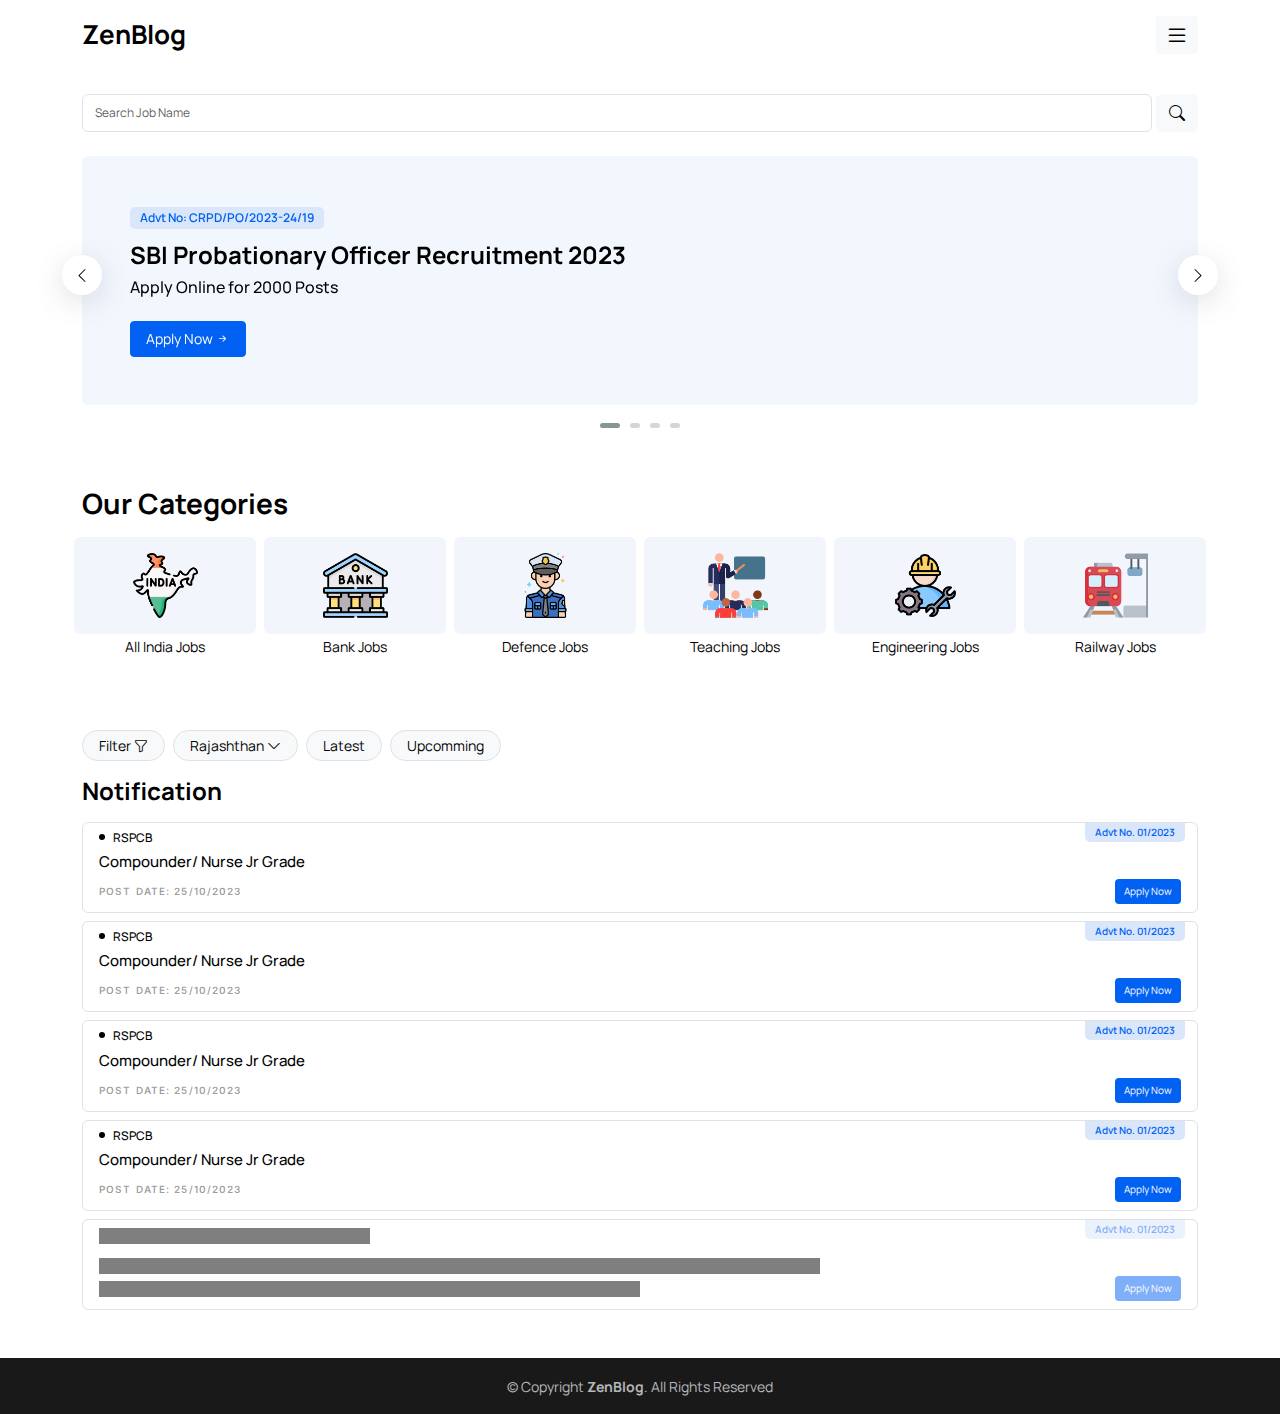
<file: index.html>
<!DOCTYPE html>
<html lang="en">

<head>
  <meta charset="utf-8">
  <meta content="width=device-width, initial-scale=1.0" name="viewport">

  <title>ZenBlog - Home</title>
  <meta content="" name="description">
  <meta content="" name="keywords">

  <!-- Favicons -->
  <!-- <link href="assets/img/favicon.png" rel="icon">
  <link href="assets/img/apple-touch-icon.png" rel="apple-touch-icon"> -->

  <!-- Vendor CSS Files -->
  <link href="https://cdn.jsdelivr.net/npm/bootstrap@5.3.2/dist/css/bootstrap.min.css" rel="stylesheet">
  <link rel="stylesheet" href="https://cdn.jsdelivr.net/npm/bootstrap-icons@1.11.1/font/bootstrap-icons.css">

  <link rel="stylesheet" href="https://cdnjs.cloudflare.com/ajax/libs/OwlCarousel2/2.3.4/assets/owl.theme.default.css">
  <link rel="stylesheet" href="https://cdnjs.cloudflare.com/ajax/libs/OwlCarousel2/2.3.4/assets/owl.carousel.min.css">

  <!-- Template Main CSS Files -->
  <link href="assets/css/variables.css" rel="stylesheet">
  <link href="assets/css/main.css" rel="stylesheet">
  <link href="assets/css/responsive.css" rel="stylesheet">
  
</head>

<body>

  <!-- ======= Header ======= -->
  <header id="header" class="header">
    <div class="container-fluid container-xl d-flex align-items-center justify-content-between py-3">

      <a href="index.html" class="logo d-flex align-items-center">
        <h1 class="m-0">ZenBlog</h1>
      </a>

      <div class="position-relative">
        <button class="btn btn-sm btn-light py-0" type="button" data-bs-toggle="offcanvas" data-bs-target="#offcanvasExample" aria-controls="offcanvasExample">
          <i class="bi bi-list fs-4"></i>
        </button>
      </div>
    </div>
  </header><!-- End Header -->

  <!-- ======= Header menu ======= -->

  <div class="offcanvas offcanvas-start" tabindex="-1" id="offcanvasExample" aria-labelledby="offcanvasExampleLabel">
    <div class="offcanvas-header">
      <h5 class="offcanvas-title" id="offcanvasExampleLabel">ZenBlog</h5>
      <button type="button" class="btn-close" data-bs-dismiss="offcanvas" aria-label="Close"></button>
    </div>
    <div class="offcanvas-body">
      <ul class="navbar-nav header-navbar">
        <li><a class="nav-link px-3 py-2 rounded border" href="#">Latest Notifications <i class="bi bi-arrow-right-short"></i></a></li>
        <li><a class="dropdown-item px-3 py-2 rounded border" href="#">Upcomming Notifications <i class="bi bi-arrow-right-short"></i></a></li>
        <li><a class="dropdown-item px-3 py-2 rounded border" href="#">Admit Card <i class="bi bi-arrow-right-short"></i></a></li>
      </ul>
    </div>
  </div>
  <!-- End Header menu -->

  <main id="main">

    <!-- =============== @end Featured posts =================  -->
    <section class="py-4">
      <div class="container">
        <form class="mb-4" action="">
          <div class="search-box d-flex align-items-center gap-1">
            <input class="form-control" name="search" type="text" placeholder="Search Job Name" aria-label="Search Job Name">
            <button class="btn btn-light" type="submit"><i class="bi bi-search"></i></button>
          </div>
        </form>
        <div class="featured-posts-slider owl-carousel owl-theme">
          <div class="item bg-secondary px-md-5 py-md-5 px-3 py-4 rounded position-relative">
            <span class="adv-no">
              Advt No: CRPD/PO/2023-24/19
            </span>
            <h4 class="fw-bold">SBI Probationary Officer Recruitment 2023</h4>
            <h6 class="mb-4">Apply Online for 2000 Posts</h6>
            <a href="#" class="btn btn-sm theme-btn">Apply Now <i class="bi bi-arrow-right-short"></i></a>
          </div>
          <div class="item bg-secondary px-md-5 py-md-5 px-3 py-4 rounded position-relative">
            <span class="adv-no">
              Advt No: CRPD/PO/2023-24/19
            </span>
            <h4 class="fw-bold">SBI Probationary Officer Recruitment 2023</h4>
            <h6 class="mb-4">Apply Online for 2000 Posts</h6>
            <a href="#" class="btn btn-sm theme-btn">Apply Now <i class="bi bi-arrow-right-short"></i></a>
          </div>
          <div class="item bg-secondary px-md-5 py-md-5 px-3 py-4 rounded position-relative">
            <span class="adv-no">
              Advt No: CRPD/PO/2023-24/19
            </span>
            <h4 class="fw-bold">SBI Probationary Officer Recruitment 2023</h4>
            <h6 class="mb-4">Apply Online for 2000 Posts</h6>
            <a href="#" class="btn btn-sm theme-btn">Apply Now <i class="bi bi-arrow-right-short"></i></a>
          </div>
          <div class="item bg-secondary px-md-5 py-md-5 px-3 py-4 rounded position-relative">
            <span class="adv-no">
              Advt No: CRPD/PO/2023-24/19
            </span>
            <h4 class="fw-bold">SBI Probationary Officer Recruitment 2023</h4>
            <h6 class="mb-4">Apply Online for 2000 Posts</h6>
            <a href="#" class="btn btn-sm theme-btn">Apply Now <i class="bi bi-arrow-right-short"></i></a>
          </div>
        </div>
      </div>
    </section> 
    <!-- =============== @end Featured posts =================  -->
    <section class="category-sec py-4 px-2">
      <div class="container">
        <h2 class="mb-3">Our Categories</h2>
        <div class="row">
          <div class="col px-1 text-center mb-md-0 mb-3">
            <a href="#" class="d-block cat-icon p-3 rounded">
              <img src="assets/icons/india.png" alt="All India Jobs" class="img-fluid">
            </a>
            <small>All India Jobs</small>
          </div>
          <div class="col px-1 text-center mb-md-0 mb-3">
            <a href="#" class="d-block cat-icon p-3 rounded">
              <img src="assets/icons/bank.png" alt="bank" class="img-fluid">
            </a>
            <small>Bank Jobs</small>
          </div>
          <div class="col px-1 text-center mb-md-0 mb-3">
            <a href="#" class="d-block cat-icon p-3 rounded">
              <img src="assets/icons/policeman.png" alt="bank" class="img-fluid">
            </a>
            <small>Defence Jobs</small>
          </div>
          <div class="col px-1 text-center mb-md-0 mb-3">
            <a href="#" class="d-block cat-icon p-3 rounded">
              <img src="assets/icons/classroom.png" alt="bank" class="img-fluid">
            </a>
            <small>Teaching Jobs</small>
          </div>
          <div class="col px-1 text-center mb-md-0 mb-3">
            <a href="#" class="d-block cat-icon p-3 rounded">
              <img src="assets/icons/engineer.png" alt="bank" class="img-fluid">
            </a>
            <small>Engineering Jobs</small>
          </div>
          <div class="col px-1 text-center">
            <a href="#" class="d-block cat-icon p-3 rounded">
              <img src="assets/icons/train-station.png" alt="Railway" class="img-fluid">
            </a>
            <small>Railway Jobs</small>
          </div>
        </div>
      </div>
    </section>

    <!-- ======= Notification Section ======= -->
    <section class="category-section">
      <div class="container">

        <nav class="notification-filter d-flex align-items-center py-2 mb-2 gap-2 overflow-x-scroll text-nowrap">
          <button class="btn btn-sm btn-light rounded-pill border px-3">Filter <i class="bi bi-funnel"></i></button>
          <button type="button" class="btn btn-sm btn-light rounded-pill border px-3" data-bs-toggle="modal" id="filter_state" data-bs-target="#stateModal">Rajashthan <i class="bi bi-chevron-down"></i></button>
          <button class="btn btn-sm btn-light rounded-pill border px-3">Latest</button>
          <button class="btn btn-sm btn-light rounded-pill border px-3">Upcomming</button>
        </nav>

        <div class="modal fade" id="stateModal" tabindex="-1" aria-labelledby="stateModalLabel" aria-hidden="true">
          <div class="modal-dialog">
            <div class="modal-content overflow-y-scroll" style="height: 400px;">
              <div class="modal-header border-0 pb-0">
                  <button type="button" class="btn-close fs-12" data-bs-dismiss="modal" aria-label="Close"></button>
              </div>
              <div class="modal-body pt-0">
                  <h6 class="modal-title mb-2" id="stateModalLabel">Select State</h6>
                  <ul class="list-unstyled state-list mt-2" id="state-list">
                      
                  </ul>
              </div>
            </div>
          </div>
        </div>

        <div class="notification-box">
          <h3 class="mb-3">Notification</h3>

          <article class="notification px-3 py-2 border rounded mb-2 position-relative">
            <div class="d-flex align-items-center justify-content-between mb-2">
              <h6 class="mb-0 department fs-12"><span class="dot"></span> RSPCB</h6>
                <small class="advt-no">Advt No. 01/2023</small>
            </div>
            <h5 class="fs-15 mb-2">Compounder/ Nurse Jr Grade</h5>
            <div class="d-flex align-items-center justify-content-between">
              <small class="meta-date">Post Date: 25/10/2023</small>
              <a href="#" class="btn btn-sm apply-now">Apply Now</a>
            </div>
          </article>
          <article class="notification px-3 py-2 border rounded mb-2 position-relative">
            <div class="d-flex align-items-center justify-content-between mb-2">
              <h6 class="mb-0 department fs-12"><span class="dot"></span> RSPCB</h6>
                <small class="advt-no">Advt No. 01/2023</small>
            </div>
            <h5 class="fs-15 mb-2">Compounder/ Nurse Jr Grade</h5>
            <div class="d-flex align-items-center justify-content-between">
              <small class="meta-date">Post Date: 25/10/2023</small>
              <a href="#" class="btn btn-sm apply-now">Apply Now</a>
            </div>
          </article>
          <article class="notification px-3 py-2 border rounded mb-2 position-relative">
            <div class="d-flex align-items-center justify-content-between mb-2">
              <h6 class="mb-0 department fs-12"><span class="dot"></span> RSPCB</h6>
                <small class="advt-no">Advt No. 01/2023</small>
            </div>
            <h5 class="fs-15 mb-2">Compounder/ Nurse Jr Grade</h5>
            <div class="d-flex align-items-center justify-content-between">
              <small class="meta-date">Post Date: 25/10/2023</small>
              <a href="#" class="btn btn-sm apply-now">Apply Now</a>
            </div>
          </article>
          <article class="notification px-3 py-2 border rounded mb-2 position-relative">
            <div class="d-flex align-items-center justify-content-between mb-2">
              <h6 class="mb-0 department fs-12"><span class="dot"></span> RSPCB</h6>
                <small class="advt-no">Advt No. 01/2023</small>
            </div>
            <h5 class="fs-15 mb-2">Compounder/ Nurse Jr Grade</h5>
            <div class="d-flex align-items-center justify-content-between">
              <small class="meta-date">Post Date: 25/10/2023</small>
              <a href="#" class="btn btn-sm apply-now">Apply Now</a>
            </div>
          </article>

          <article class="notification px-3 py-2 border rounded mb-2 position-relative">
            <div class="d-flex align-items-center justify-content-between mb-2 placeholder-glow">
                <span class="placeholder col-3"></span>
                <small class="advt-no placeholder">Advt No. 01/2023</small>
            </div>
            <span class="placeholder col-8"></span>
            <div class="d-flex align-items-center justify-content-between placeholder-glow">
              <span class="placeholder col-6"></span>
              <a href="#" class="btn btn-sm apply-now placeholder">Apply Now</a>
            </div>
          </article>

        </div>

      </div>
    </section><!-- End Culture Category Section -->

  </main><!-- End #main -->

  <!-- ======= Footer ======= -->
  <footer id="footer" class="footer text-center py-3">
    <div class="container">
      <small>© Copyright <strong><span>ZenBlog</span></strong>. All Rights Reserved</small>
    </div>
  </footer>

  <!-- <div class="progress-wrap">
		<svg class="progress-circle svg-content" width="100%" height="100%" viewBox="-1 -1 102 102">
			<path d="M50,1 a49,49 0 0,1 0,98 a49,49 0 0,1 0,-98"/>
		</svg>
    <i class="bi bi-chevron-up"></i>
	</div> -->

  <script src="https://cdn.jsdelivr.net/npm/bootstrap@5.3.2/dist/js/bootstrap.bundle.min.js"></script>
  
  <script src="https://code.jquery.com/jquery-3.7.1.min.js"></script>
  <!-- Vendor JS Files -->
  
  <!-- Template Main JS File -->
  <script src="assets/js/main.js"></script>
  <script src="https://cdnjs.cloudflare.com/ajax/libs/OwlCarousel2/2.3.4/owl.carousel.min.js"></script>
</body>

</html>
</file>
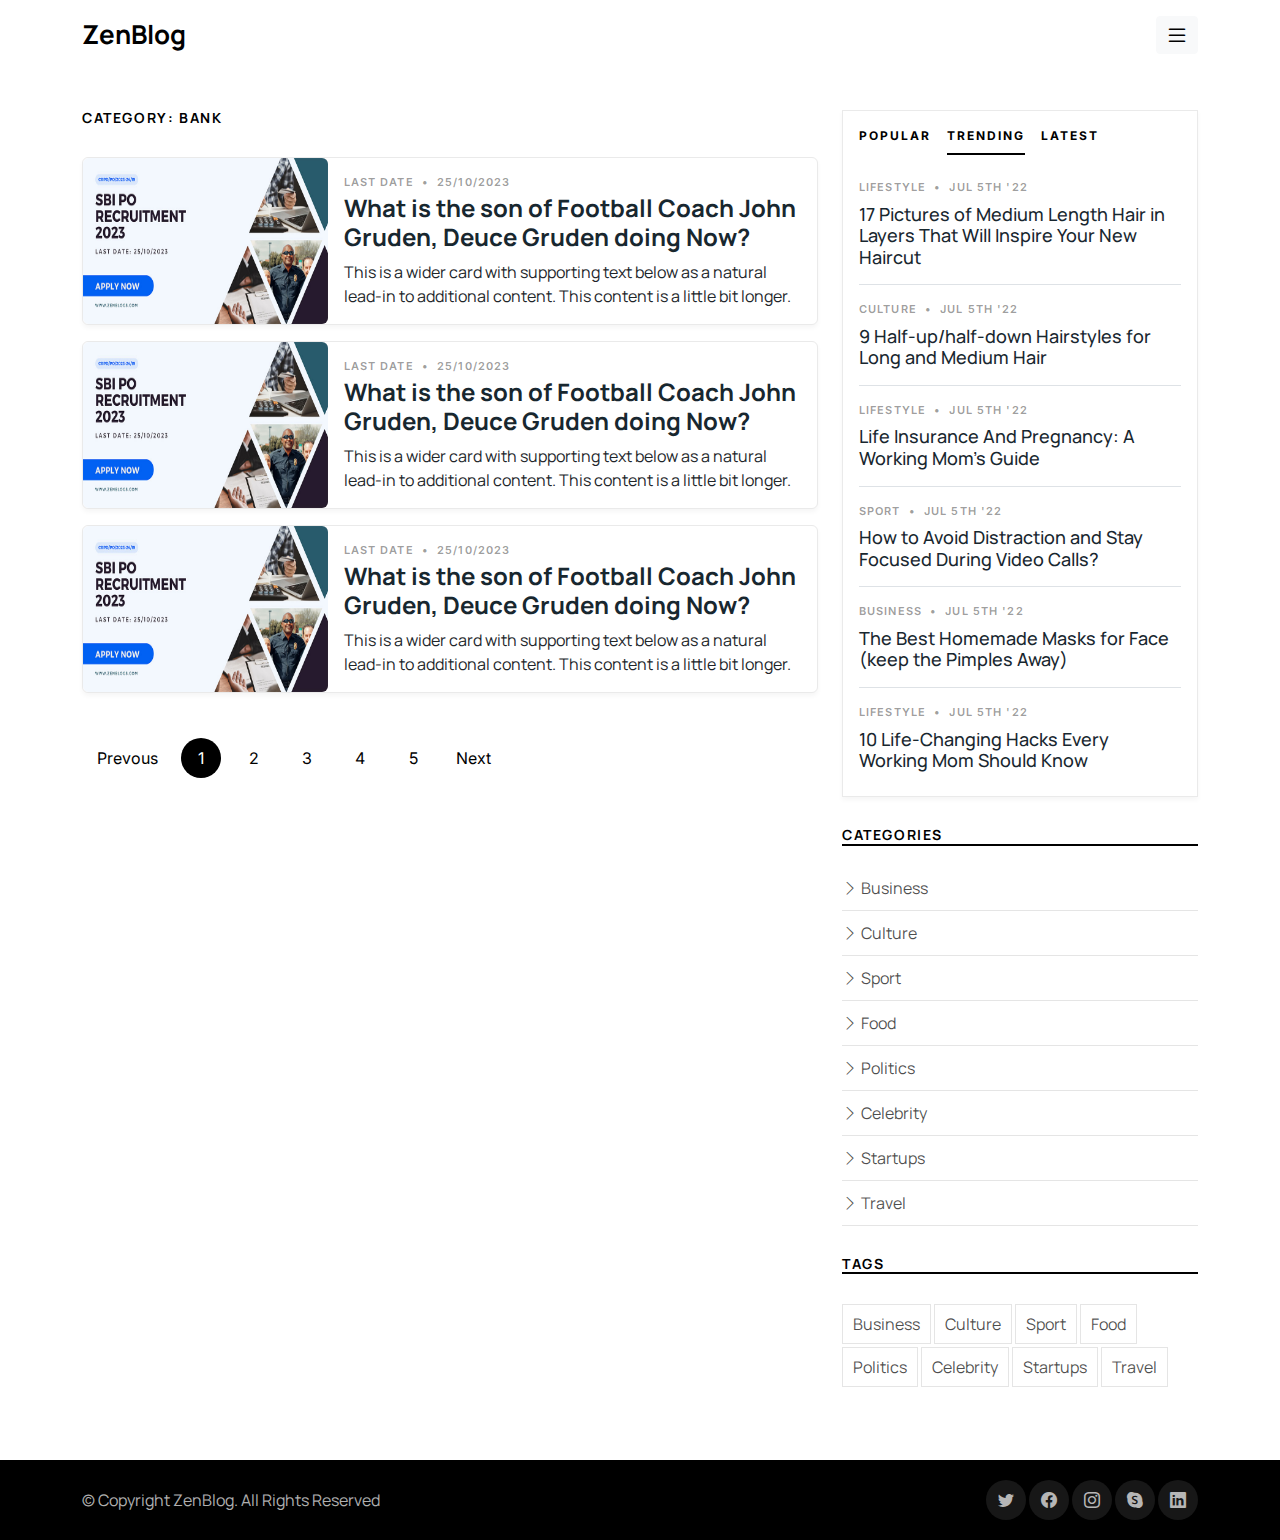
<file: category.html>
<!DOCTYPE html>
<html lang="en">

<head>
  <meta charset="utf-8">
  <meta content="width=device-width, initial-scale=1.0" name="viewport">

  <title>ZenBlog | Category</title>
  <meta content="" name="description">
  <meta content="" name="keywords">

  <!-- Vendor CSS Files -->
  <link href="https://cdn.jsdelivr.net/npm/bootstrap@5.3.2/dist/css/bootstrap.min.css" rel="stylesheet">
  <link rel="stylesheet" href="https://cdn.jsdelivr.net/npm/bootstrap-icons@1.11.1/font/bootstrap-icons.css">

  <!-- Template Main CSS Files -->
  <link href="assets/css/variables.css" rel="stylesheet">
  <link href="assets/css/main.css" rel="stylesheet">
  
</head>

<body>

  <!-- ======= Header ======= -->
  <header id="header" class="header">
    <div class="container-fluid container-xl d-flex align-items-center justify-content-between py-3">

      <a href="index.html" class="logo d-flex align-items-center">
        <h1 class="m-0">ZenBlog</h1>
      </a>

      <div class="position-relative">
        <button class="btn btn-sm btn-light py-0" type="button" data-bs-toggle="offcanvas" data-bs-target="#offcanvasExample" aria-controls="offcanvasExample">
          <i class="bi bi-list fs-4"></i>
        </button>
      </div>
    </div>
  </header><!-- End Header -->

  <!-- ======= Header menu ======= -->

  <div class="offcanvas offcanvas-start" tabindex="-1" id="offcanvasExample" aria-labelledby="offcanvasExampleLabel">
    <div class="offcanvas-header">
      <h5 class="offcanvas-title" id="offcanvasExampleLabel">ZenBlog</h5>
      <button type="button" class="btn-close" data-bs-dismiss="offcanvas" aria-label="Close"></button>
    </div>
    <div class="offcanvas-body">
      <ul class="navbar-nav header-navbar">
        <li><a class="nav-link px-3 py-2" href="#">Action <i class="bi bi-arrow-right-short"></i></a></li>
        <li><a class="dropdown-item px-3 py-2" href="#">Another action <i class="bi bi-arrow-right-short"></i></a></li>
        <li><a class="dropdown-item px-3 py-2" href="#">Something else here <i class="bi bi-arrow-right-short"></i></a></li>
      </ul>
    </div>
  </div>
  <!-- End Header menu -->

  <main id="main">
    <section>
      <div class="container">
        <div class="row">

          <div class="col-xxl-9 col-lg-8 col-md-7 col-12" data-aos="fade-up">
            <h3 class="category-title">Category: Bank</h3>

            <article class="card box-shape mb-3">
              <div class="row g-0">
                <div class="col-md-4">
                  <img src="assets/img/sbi_po.jpg" class="img-fluid rounded h-100" alt="Sbi Po">
                </div>
                <div class="col-md-8">
                  <div class="card-body">
                    <div class="post-meta mb-1"><span class="date">Last date</span> <span class="mx-1">•</span> <span>25/10/2023</span></div>
                    <h4><a href="single-post.html" class="link-hover fw-bold">What is the son of Football Coach John Gruden, Deuce Gruden doing Now?</a></h4>
                    <p class="card-text m-0">This is a wider card with supporting text below as a natural lead-in to additional content. This content is a little bit longer.</p>
                  </div>
                </div>
              </div>
            </article>
            <article class="card box-shape mb-3">
              <div class="row g-0">
                <div class="col-md-4">
                  <img src="assets/img/sbi_po.jpg" class="img-fluid rounded h-100" alt="Sbi Po">
                </div>
                <div class="col-md-8">
                  <div class="card-body">
                    <div class="post-meta mb-1"><span class="date">Last date</span> <span class="mx-1">•</span> <span>25/10/2023</span></div>
                    <h4><a href="single-post.html" class="link-hover fw-bold">What is the son of Football Coach John Gruden, Deuce Gruden doing Now?</a></h4>
                    <p class="card-text m-0">This is a wider card with supporting text below as a natural lead-in to additional content. This content is a little bit longer.</p>
                  </div>
                </div>
              </div>
            </article>
            <article class="card box-shape mb-3">
              <div class="row g-0">
                <div class="col-md-4">
                  <img src="assets/img/sbi_po.jpg" class="img-fluid rounded h-100" alt="Sbi Po">
                </div>
                <div class="col-md-8">
                  <div class="card-body">
                    <div class="post-meta mb-1"><span class="date">Last date</span> <span class="mx-1">•</span> <span>25/10/2023</span></div>
                    <h4><a href="single-post.html" class="link-hover fw-bold">What is the son of Football Coach John Gruden, Deuce Gruden doing Now?</a></h4>
                    <p class="card-text m-0">This is a wider card with supporting text below as a natural lead-in to additional content. This content is a little bit longer.</p>
                  </div>
                </div>
              </div>
            </article>

            <div class="text-start py-4">
              <div class="custom-pagination">
                <a href="#" class="prev">Prevous</a>
                <a href="#" class="active">1</a>
                <a href="#">2</a>
                <a href="#">3</a>
                <a href="#">4</a>
                <a href="#">5</a>
                <a href="#" class="next">Next</a>
              </div>
            </div>
          </div>

          <div class="col-xxl-3 col-lg-4 col-md-5 col-12">
            <!-- ======= Sidebar ======= -->
            <div class="aside-block box-shape px-3 py-2">

              <ul class="nav nav-pills custom-tab-nav mb-4" id="pills-tab" role="tablist">
                <li class="nav-item" role="presentation">
                  <button class="nav-link" id="pills-popular-tab" data-bs-toggle="pill" data-bs-target="#pills-popular" type="button" role="tab" aria-controls="pills-popular" aria-selected="false" tabindex="-1">Popular</button>
                </li>
                <li class="nav-item" role="presentation">
                  <button class="nav-link active" id="pills-trending-tab" data-bs-toggle="pill" data-bs-target="#pills-trending" type="button" role="tab" aria-controls="pills-trending" aria-selected="true">Trending</button>
                </li>
                <li class="nav-item" role="presentation">
                  <button class="nav-link" id="pills-latest-tab" data-bs-toggle="pill" data-bs-target="#pills-latest" type="button" role="tab" aria-controls="pills-latest" aria-selected="false" tabindex="-1">Latest</button>
                </li>
              </ul>

              <div class="tab-content" id="pills-tabContent">

                <!-- Popular -->
                <div class="tab-pane fade" id="pills-popular" role="tabpanel" aria-labelledby="pills-popular-tab">

                  <article class="mb-3 border-bottom">
                    <div class="post-meta mb-2"><span class="date">Sport</span> <span class="mx-1">•</span> <span>Jul 5th '22</span></div>
                    <h5 class="mb-3"><a href="#" class="link-hover">How to Avoid Distraction and Stay Focused During Video Calls?</a></h5>
                  </article>

                  <article class="mb-3 border-bottom">
                    <div class="post-meta mb-2"><span class="date">Lifestyle</span> <span class="mx-1">•</span> <span>Jul 5th '22</span></div>
                    <h5 class="mb-3"><a href="#" class="link-hover">17 Pictures of Medium Length Hair in Layers That Will Inspire Your New Haircut</a></h5>
                  </article>

                  <article class="mb-3 border-bottom">
                    <div class="post-meta mb-2"><span class="date">Culture</span> <span class="mx-1">•</span> <span>Jul 5th '22</span></div>
                    <h5 class="mb-3"><a href="#" class="link-hover">9 Half-up/half-down Hairstyles for Long and Medium Hair</a></h5>
                  </article>

                  <article class="mb-3 border-bottom">
                    <div class="post-meta mb-2"><span class="date">Lifestyle</span> <span class="mx-1">•</span> <span>Jul 5th '22</span></div>
                    <h5 class="mb-3"><a href="#" class="link-hover">Life Insurance And Pregnancy: A Working Mom’s Guide</a></h5>
                  </article>

                  <article class="mb-3 border-bottom">
                    <div class="post-meta mb-2"><span class="date">Business</span> <span class="mx-1">•</span> <span>Jul 5th '22</span></div>
                    <h5 class="mb-3"><a href="#" class="link-hover">The Best Homemade Masks for Face (keep the Pimples Away)</a></h5>
                  </article>

                  <article>
                    <div class="post-meta mb-2"><span class="date">Lifestyle</span> <span class="mx-1">•</span> <span>Jul 5th '22</span></div>
                    <h5 class="mb-3"><a href="#" class="link-hover">10 Life-Changing Hacks Every Working Mom Should Know</a></h5>
                  </article>
                </div> <!-- End Popular -->

                <!-- Trending -->
                <div class="tab-pane fade active show" id="pills-trending" role="tabpanel" aria-labelledby="pills-trending-tab">
                  <article class="mb-3 border-bottom">
                    <div class="post-meta mb-2"><span class="date">Lifestyle</span> <span class="mx-1">•</span> <span>Jul 5th '22</span></div>
                    <h5 class="mb-3"><a href="#" class="link-hover">17 Pictures of Medium Length Hair in Layers That Will Inspire Your New Haircut</a></h5>
                  </article>

                  <article class="mb-3 border-bottom">
                    <div class="post-meta mb-2"><span class="date">Culture</span> <span class="mx-1">•</span> <span>Jul 5th '22</span></div>
                    <h5 class="mb-3"><a href="#" class="link-hover">9 Half-up/half-down Hairstyles for Long and Medium Hair</a></h5>
                  </article>

                  <article class="mb-3 border-bottom">
                    <div class="post-meta mb-2"><span class="date">Lifestyle</span> <span class="mx-1">•</span> <span>Jul 5th '22</span></div>
                    <h5 class="mb-3"><a href="#" class="link-hover">Life Insurance And Pregnancy: A Working Mom’s Guide</a></h5>
                  </article>

                  <article class="mb-3 border-bottom">
                    <div class="post-meta mb-2"><span class="date">Sport</span> <span class="mx-1">•</span> <span>Jul 5th '22</span></div>
                    <h5 class="mb-3"><a href="#" class="link-hover">How to Avoid Distraction and Stay Focused During Video Calls?</a></h5>
                  </article>
                  <article class="mb-3 border-bottom">
                    <div class="post-meta mb-2"><span class="date">Business</span> <span class="mx-1">•</span> <span>Jul 5th '22</span></div>
                    <h5 class="mb-3"><a href="#" class="link-hover">The Best Homemade Masks for Face (keep the Pimples Away)</a></h5>
                  </article>

                  <article>
                    <div class="post-meta mb-2"><span class="date">Lifestyle</span> <span class="mx-1">•</span> <span>Jul 5th '22</span></div>
                    <h5 class="mb-3"><a href="#" class="link-hover">10 Life-Changing Hacks Every Working Mom Should Know</a></h5>
                  </article>
                </div> <!-- End Trending -->

                <!-- Latest -->
                <div class="tab-pane fade" id="pills-latest" role="tabpanel" aria-labelledby="pills-latest-tab">
                  <article class="mb-3 border-bottom">
                    <div class="post-meta mb-2"><span class="date">Lifestyle</span> <span class="mx-1">•</span> <span>Jul 5th '22</span></div>
                    <h5 class="mb-3"><a href="#" class="link-hover">Life Insurance And Pregnancy: A Working Mom’s Guide</a></h5>
                  </article>

                  <article class="mb-3 border-bottom">
                    <div class="post-meta mb-2"><span class="date">Business</span> <span class="mx-1">•</span> <span>Jul 5th '22</span></div>
                    <h5 class="mb-3"><a href="#" class="link-hover">The Best Homemade Masks for Face (keep the Pimples Away)</a></h5>
                  </article>

                  <article class="mb-3 border-bottom">
                    <div class="post-meta mb-2"><span class="date">Lifestyle</span> <span class="mx-1">•</span> <span>Jul 5th '22</span></div>
                    <h5 class="mb-3"><a href="#" class="link-hover">10 Life-Changing Hacks Every Working Mom Should Know</a></h5>
                  </article>

                  <article class="mb-3 border-bottom">
                    <div class="post-meta mb-2"><span class="date">Sport</span> <span class="mx-1">•</span> <span>Jul 5th '22</span></div>
                    <h5 class="mb-3"><a href="#" class="link-hover">How to Avoid Distraction and Stay Focused During Video Calls?</a></h5>
                  </article>

                  <article class="mb-3 border-bottom">
                    <div class="post-meta mb-2"><span class="date">Lifestyle</span> <span class="mx-1">•</span> <span>Jul 5th '22</span></div>
                    <h5 class="mb-3"><a href="#" class="link-hover">17 Pictures of Medium Length Hair in Layers That Will Inspire Your New Haircut</a></h5>
                  </article>

                  <article>
                    <div class="post-meta mb-2"><span class="date">Culture</span> <span class="mx-1">•</span> <span>Jul 5th '22</span></div>
                    <h5 class="mb-3"><a href="#" class="link-hover">9 Half-up/half-down Hairstyles for Long and Medium Hair</a></h5>
                  </article>

                </div> <!-- End Latest -->

              </div>
            </div>

            <div class="aside-block">
              <h3 class="aside-title">Categories</h3>
              <ul class="aside-links list-unstyled">
                <li><a href="category.html"><i class="bi bi-chevron-right"></i> Business</a></li>
                <li><a href="category.html"><i class="bi bi-chevron-right"></i> Culture</a></li>
                <li><a href="category.html"><i class="bi bi-chevron-right"></i> Sport</a></li>
                <li><a href="category.html"><i class="bi bi-chevron-right"></i> Food</a></li>
                <li><a href="category.html"><i class="bi bi-chevron-right"></i> Politics</a></li>
                <li><a href="category.html"><i class="bi bi-chevron-right"></i> Celebrity</a></li>
                <li><a href="category.html"><i class="bi bi-chevron-right"></i> Startups</a></li>
                <li><a href="category.html"><i class="bi bi-chevron-right"></i> Travel</a></li>
              </ul>
            </div><!-- End Categories -->

            <div class="aside-block">
              <h3 class="aside-title">Tags</h3>
              <ul class="aside-tags list-unstyled">
                <li><a href="category.html">Business</a></li>
                <li><a href="category.html">Culture</a></li>
                <li><a href="category.html">Sport</a></li>
                <li><a href="category.html">Food</a></li>
                <li><a href="category.html">Politics</a></li>
                <li><a href="category.html">Celebrity</a></li>
                <li><a href="category.html">Startups</a></li>
                <li><a href="category.html">Travel</a></li>
              </ul>
            </div><!-- End Tags -->

          </div>

        </div>
      </div>
    </section>
  </main><!-- End #main -->

  <!-- ======= Footer ======= -->
  <footer id="footer" class="footer">

    <div class="footer-legal">
      <div class="container">

        <div class="row justify-content-between">
          <div class="col-md-6 text-center text-md-start mb-3 mb-md-0 copyright pt-2">
            © Copyright <strong><span>ZenBlog</span></strong>. All Rights Reserved
          </div>

          <div class="col-md-6">
            <div class="social-links mb-3 mb-lg-0 text-center text-md-end">
              <a href="#" class="twitter"><i class="bi bi-twitter"></i></a>
              <a href="#" class="facebook"><i class="bi bi-facebook"></i></a>
              <a href="#" class="instagram"><i class="bi bi-instagram"></i></a>
              <a href="#" class="google-plus"><i class="bi bi-skype"></i></a>
              <a href="#" class="linkedin"><i class="bi bi-linkedin"></i></a>
            </div>

          </div>

        </div>

      </div>
    </div>

  </footer>

  <a href="#" class="scroll-top d-flex align-items-center justify-content-center"><i class="bi bi-arrow-up-short"></i></a>
  <!-- Vendor JS Files -->
  <script src="https://cdn.jsdelivr.net/npm/bootstrap@5.3.2/dist/js/bootstrap.bundle.min.js"></script>
  <!-- Template Main JS File -->
  <script src="assets/js/main.js"></script>

</body>

</html>
</file>
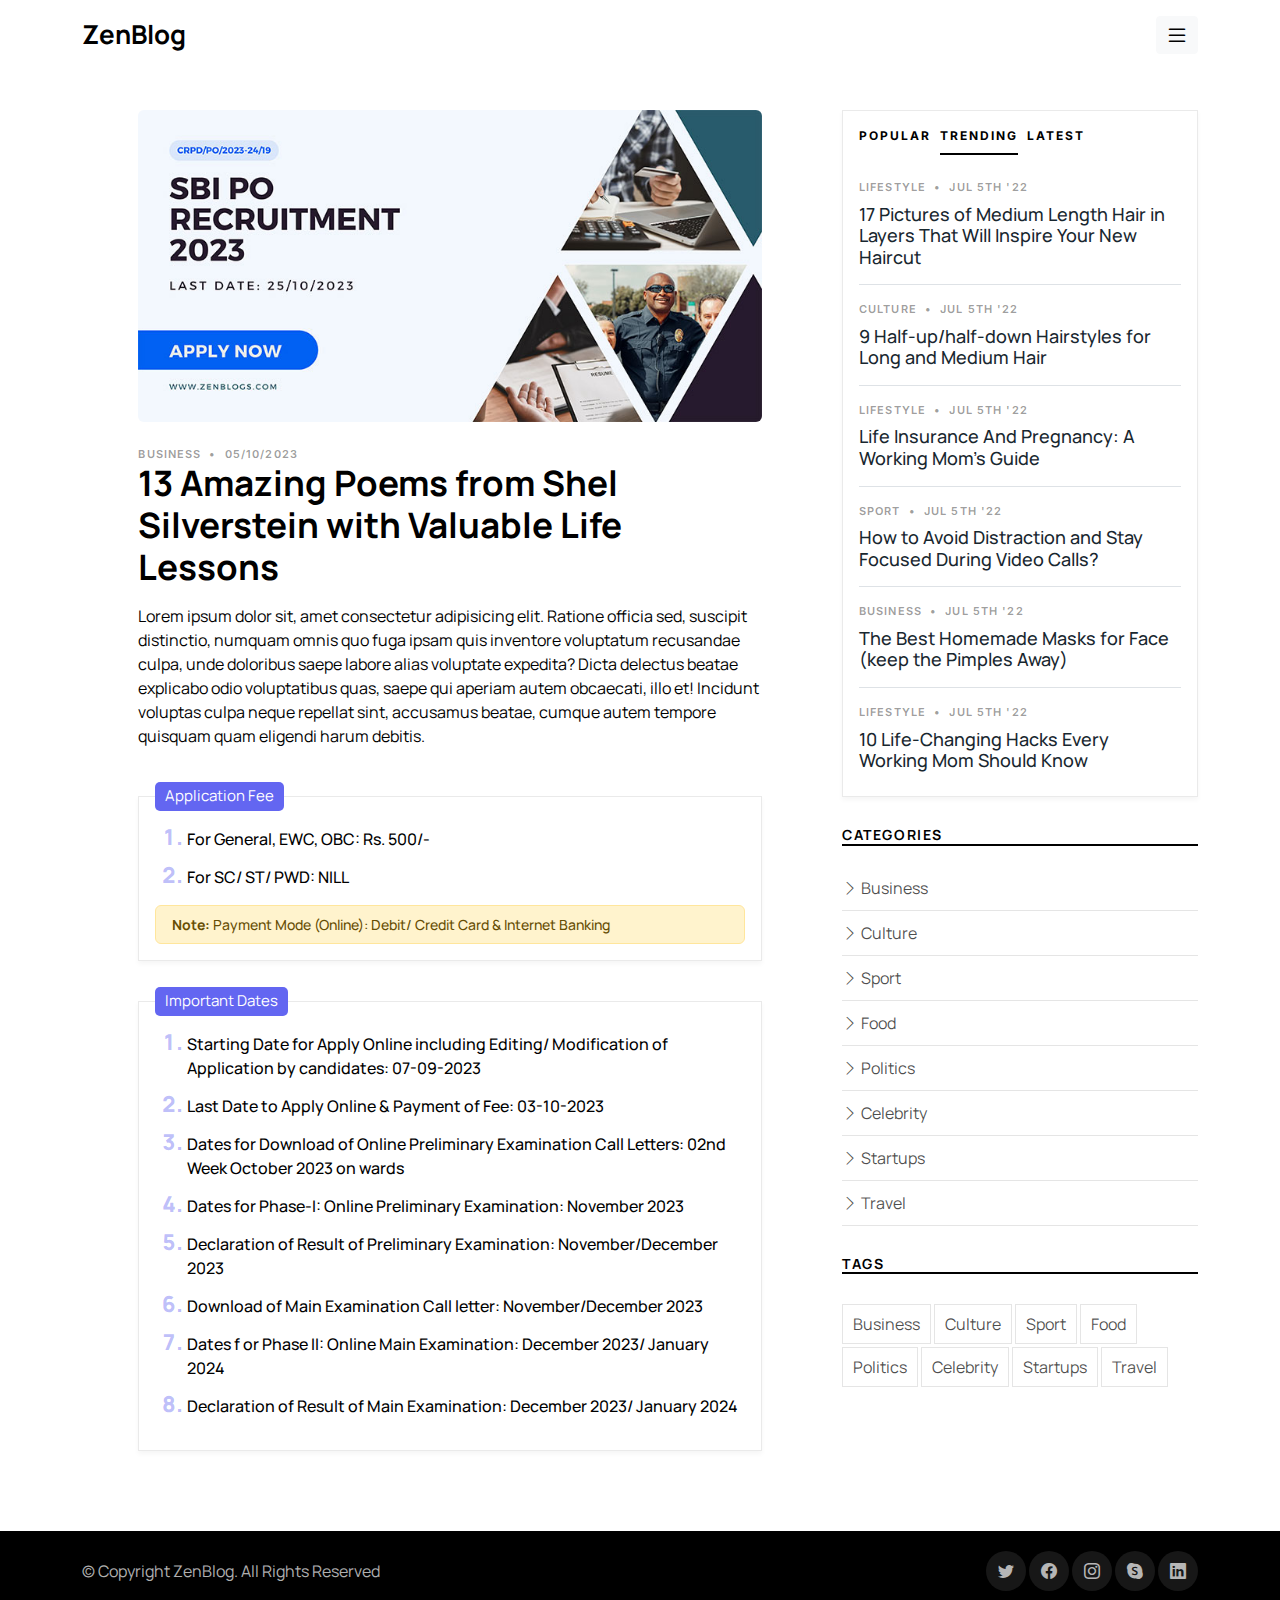
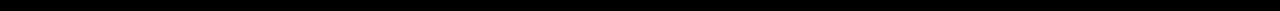
<file: single-post.html>
<!DOCTYPE html>
<html lang="en">

<head>
  <meta charset="utf-8">
  <meta content="width=device-width, initial-scale=1.0" name="viewport">

  <title>Single Post</title>
  <meta content="" name="description">
  <meta content="" name="keywords">

  <!-- Vendor CSS Files -->
  <link href="https://cdn.jsdelivr.net/npm/bootstrap@5.3.2/dist/css/bootstrap.min.css" rel="stylesheet">
  <link rel="stylesheet" href="https://cdn.jsdelivr.net/npm/bootstrap-icons@1.11.1/font/bootstrap-icons.css">

  <!-- Template Main CSS Files -->
  <link href="assets/css/variables.css" rel="stylesheet">
  <link href="assets/css/main.css" rel="stylesheet">
  <link href="assets/css/responsive.css" rel="stylesheet">

</head>

<body>

  <!-- ======= Header ======= -->
  <header id="header" class="header">
    <div class="container-fluid container-xl d-flex align-items-center justify-content-between py-3">

      <a href="index.html" class="logo d-flex align-items-center">
        <h1 class="m-0">ZenBlog</h1>
      </a>

      <div class="position-relative">
        <button class="btn btn-sm btn-light py-0" type="button" data-bs-toggle="offcanvas" data-bs-target="#offcanvasExample" aria-controls="offcanvasExample">
          <i class="bi bi-list fs-4"></i>
        </button>
      </div>
    </div>
  </header><!-- End Header -->

  <!-- ======= Header menu ======= -->

  <div class="offcanvas offcanvas-start" tabindex="-1" id="offcanvasExample" aria-labelledby="offcanvasExampleLabel">
    <div class="offcanvas-header">
      <h5 class="offcanvas-title" id="offcanvasExampleLabel">ZenBlog</h5>
      <button type="button" class="btn-close" data-bs-dismiss="offcanvas" aria-label="Close"></button>
    </div>
    <div class="offcanvas-body">
      <ul class="navbar-nav header-navbar">
        <li><a class="nav-link px-3 py-2" href="#">Action <i class="bi bi-arrow-right-short"></i></a></li>
        <li><a class="dropdown-item px-3 py-2" href="#">Another action <i class="bi bi-arrow-right-short"></i></a></li>
        <li><a class="dropdown-item px-3 py-2" href="#">Something else here <i class="bi bi-arrow-right-short"></i></a></li>
      </ul>
    </div>
  </div>
  <!-- End Header menu -->

  <main id="main">

    <section class="single-post-content">
      <div class="container">
        <div class="row">
          <div class="col-xxl-9 col-lg-8 col-md-7 col-12 post-content" data-aos="fade-up">

            <!-- ======= Single Post Content ======= -->
            <div class="single-post">
              <img src="assets/img/sbi_po.jpg" class="img-fluid rounded mb-4" alt="SBI PO">
              <div class="post-meta"><span class="date">Business</span> <span class="mx-1">&bullet;</span> <span>05/10/2023</span></div>
              <h1 class="mb-3">13 Amazing Poems from Shel Silverstein with Valuable Life Lessons</h1>
              <p class="mb-5">Lorem ipsum dolor sit, amet consectetur adipisicing elit. Ratione officia sed, suscipit distinctio, numquam omnis quo fuga ipsam quis inventore voluptatum recusandae culpa, unde doloribus saepe labore alias voluptate expedita? Dicta delectus beatae explicabo odio voluptatibus quas, saepe qui aperiam autem obcaecati, illo et! Incidunt voluptas culpa neque repellat sint, accusamus beatae, cumque autem tempore quisquam quam eligendi harum debitis.</p>
              <div class="content-box box-shape pt-4 position-relative p-3">
                <span class="bedge-heading">Application Fee</span>
                  <ol>
                    <li class="mb-2">For General, EWC, OBC: Rs. 500/-</li>
                    <li class="mb-2">For SC/ ST/ PWD: NILL</li>
                  </ol>
                  <div class="alert alert-warning mt-3 py-2 mb-0" role="alert">
                      <span class="fw-bold">Note:</span> Payment Mode (Online): Debit/ Credit Card & Internet Banking
                  </div>
              </div>
              <div class="content-box box-shape pt-4 position-relative p-3">
                <span class="bedge-heading">Important Dates</span>
                  <ol>
                    <li class="mb-2">Starting Date for Apply Online including Editing/ Modification of Application by candidates: 07-09-2023</li>
                    <li class="mb-2">Last Date to Apply Online & Payment of Fee: 03-10-2023</li>
                    <li class="mb-2">Dates for Download of Online Preliminary Examination Call Letters: 02nd Week October 2023 on wards</li>
                    <li class="mb-2">Dates for Phase-I: Online Preliminary Examination: November 2023</li>
                    <li class="mb-2">Declaration of Result of Preliminary Examination: November/December 2023</li>
                    <li class="mb-2">Download of Main Examination Call letter: November/December 2023</li>
                    <li class="mb-2">Dates f or Phase II: Online Main Examination: December 2023/ January 2024</li>
                    <li class="mb-2">Declaration of Result of Main Examination: December 2023/ January 2024</li>
                  </ol>
              </div>
            </div><!-- End Single Post Content -->

          </div>
          <div class="col-xxl-3 col-lg-4 col-md-5 col-12">
            <!-- ======= Sidebar ======= -->
            <div class="aside-block box-shape px-3 py-2">

              <ul class="nav nav-pills custom-tab-nav mb-4" id="pills-tab" role="tablist">
                <li class="nav-item" role="presentation">
                  <button class="nav-link" id="pills-popular-tab" data-bs-toggle="pill" data-bs-target="#pills-popular" type="button" role="tab" aria-controls="pills-popular" aria-selected="false" tabindex="-1">Popular</button>
                </li>
                <li class="nav-item" role="presentation">
                  <button class="nav-link active" id="pills-trending-tab" data-bs-toggle="pill" data-bs-target="#pills-trending" type="button" role="tab" aria-controls="pills-trending" aria-selected="true">Trending</button>
                </li>
                <li class="nav-item" role="presentation">
                  <button class="nav-link" id="pills-latest-tab" data-bs-toggle="pill" data-bs-target="#pills-latest" type="button" role="tab" aria-controls="pills-latest" aria-selected="false" tabindex="-1">Latest</button>
                </li>
              </ul>

              <div class="tab-content" id="pills-tabContent">

                <!-- Popular -->
                <div class="tab-pane fade" id="pills-popular" role="tabpanel" aria-labelledby="pills-popular-tab">

                  <article class="mb-3 border-bottom">
                    <div class="post-meta mb-2"><span class="date">Sport</span> <span class="mx-1">•</span> <span>Jul 5th '22</span></div>
                    <h5 class="mb-3"><a href="#" class="link-hover">How to Avoid Distraction and Stay Focused During Video Calls?</a></h5>
                  </article>

                  <article class="mb-3 border-bottom">
                    <div class="post-meta mb-2"><span class="date">Lifestyle</span> <span class="mx-1">•</span> <span>Jul 5th '22</span></div>
                    <h5 class="mb-3"><a href="#" class="link-hover">17 Pictures of Medium Length Hair in Layers That Will Inspire Your New Haircut</a></h5>
                  </article>

                  <article class="mb-3 border-bottom">
                    <div class="post-meta mb-2"><span class="date">Culture</span> <span class="mx-1">•</span> <span>Jul 5th '22</span></div>
                    <h5 class="mb-3"><a href="#" class="link-hover">9 Half-up/half-down Hairstyles for Long and Medium Hair</a></h5>
                  </article>

                  <article class="mb-3 border-bottom">
                    <div class="post-meta mb-2"><span class="date">Lifestyle</span> <span class="mx-1">•</span> <span>Jul 5th '22</span></div>
                    <h5 class="mb-3"><a href="#" class="link-hover">Life Insurance And Pregnancy: A Working Mom’s Guide</a></h5>
                  </article>

                  <article class="mb-3 border-bottom">
                    <div class="post-meta mb-2"><span class="date">Business</span> <span class="mx-1">•</span> <span>Jul 5th '22</span></div>
                    <h5 class="mb-3"><a href="#" class="link-hover">The Best Homemade Masks for Face (keep the Pimples Away)</a></h5>
                  </article>

                  <article>
                    <div class="post-meta mb-2"><span class="date">Lifestyle</span> <span class="mx-1">•</span> <span>Jul 5th '22</span></div>
                    <h5 class="mb-3"><a href="#" class="link-hover">10 Life-Changing Hacks Every Working Mom Should Know</a></h5>
                  </article>
                </div> <!-- End Popular -->

                <!-- Trending -->
                <div class="tab-pane fade active show" id="pills-trending" role="tabpanel" aria-labelledby="pills-trending-tab">
                  <article class="mb-3 border-bottom">
                    <div class="post-meta mb-2"><span class="date">Lifestyle</span> <span class="mx-1">•</span> <span>Jul 5th '22</span></div>
                    <h5 class="mb-3"><a href="#" class="link-hover">17 Pictures of Medium Length Hair in Layers That Will Inspire Your New Haircut</a></h5>
                  </article>

                  <article class="mb-3 border-bottom">
                    <div class="post-meta mb-2"><span class="date">Culture</span> <span class="mx-1">•</span> <span>Jul 5th '22</span></div>
                    <h5 class="mb-3"><a href="#" class="link-hover">9 Half-up/half-down Hairstyles for Long and Medium Hair</a></h5>
                  </article>

                  <article class="mb-3 border-bottom">
                    <div class="post-meta mb-2"><span class="date">Lifestyle</span> <span class="mx-1">•</span> <span>Jul 5th '22</span></div>
                    <h5 class="mb-3"><a href="#" class="link-hover">Life Insurance And Pregnancy: A Working Mom’s Guide</a></h5>
                  </article>

                  <article class="mb-3 border-bottom">
                    <div class="post-meta mb-2"><span class="date">Sport</span> <span class="mx-1">•</span> <span>Jul 5th '22</span></div>
                    <h5 class="mb-3"><a href="#" class="link-hover">How to Avoid Distraction and Stay Focused During Video Calls?</a></h5>
                  </article>
                  <article class="mb-3 border-bottom">
                    <div class="post-meta mb-2"><span class="date">Business</span> <span class="mx-1">•</span> <span>Jul 5th '22</span></div>
                    <h5 class="mb-3"><a href="#" class="link-hover">The Best Homemade Masks for Face (keep the Pimples Away)</a></h5>
                  </article>

                  <article>
                    <div class="post-meta mb-2"><span class="date">Lifestyle</span> <span class="mx-1">•</span> <span>Jul 5th '22</span></div>
                    <h5 class="mb-3"><a href="#" class="link-hover">10 Life-Changing Hacks Every Working Mom Should Know</a></h5>
                  </article>
                </div> <!-- End Trending -->

                <!-- Latest -->
                <div class="tab-pane fade" id="pills-latest" role="tabpanel" aria-labelledby="pills-latest-tab">
                  <article class="mb-3 border-bottom">
                    <div class="post-meta mb-2"><span class="date">Lifestyle</span> <span class="mx-1">•</span> <span>Jul 5th '22</span></div>
                    <h5 class="mb-3"><a href="#" class="link-hover">Life Insurance And Pregnancy: A Working Mom’s Guide</a></h5>
                  </article>

                  <article class="mb-3 border-bottom">
                    <div class="post-meta mb-2"><span class="date">Business</span> <span class="mx-1">•</span> <span>Jul 5th '22</span></div>
                    <h5 class="mb-3"><a href="#" class="link-hover">The Best Homemade Masks for Face (keep the Pimples Away)</a></h5>
                  </article>

                  <article class="mb-3 border-bottom">
                    <div class="post-meta mb-2"><span class="date">Lifestyle</span> <span class="mx-1">•</span> <span>Jul 5th '22</span></div>
                    <h5 class="mb-3"><a href="#" class="link-hover">10 Life-Changing Hacks Every Working Mom Should Know</a></h5>
                  </article>

                  <article class="mb-3 border-bottom">
                    <div class="post-meta mb-2"><span class="date">Sport</span> <span class="mx-1">•</span> <span>Jul 5th '22</span></div>
                    <h5 class="mb-3"><a href="#" class="link-hover">How to Avoid Distraction and Stay Focused During Video Calls?</a></h5>
                  </article>

                  <article class="mb-3 border-bottom">
                    <div class="post-meta mb-2"><span class="date">Lifestyle</span> <span class="mx-1">•</span> <span>Jul 5th '22</span></div>
                    <h5 class="mb-3"><a href="#" class="link-hover">17 Pictures of Medium Length Hair in Layers That Will Inspire Your New Haircut</a></h5>
                  </article>

                  <article>
                    <div class="post-meta mb-2"><span class="date">Culture</span> <span class="mx-1">•</span> <span>Jul 5th '22</span></div>
                    <h5 class="mb-3"><a href="#" class="link-hover">9 Half-up/half-down Hairstyles for Long and Medium Hair</a></h5>
                  </article>

                </div> <!-- End Latest -->

              </div>
            </div>

            <div class="aside-block">
              <h3 class="aside-title">Categories</h3>
              <ul class="aside-links list-unstyled">
                <li><a href="category.html"><i class="bi bi-chevron-right"></i> Business</a></li>
                <li><a href="category.html"><i class="bi bi-chevron-right"></i> Culture</a></li>
                <li><a href="category.html"><i class="bi bi-chevron-right"></i> Sport</a></li>
                <li><a href="category.html"><i class="bi bi-chevron-right"></i> Food</a></li>
                <li><a href="category.html"><i class="bi bi-chevron-right"></i> Politics</a></li>
                <li><a href="category.html"><i class="bi bi-chevron-right"></i> Celebrity</a></li>
                <li><a href="category.html"><i class="bi bi-chevron-right"></i> Startups</a></li>
                <li><a href="category.html"><i class="bi bi-chevron-right"></i> Travel</a></li>
              </ul>
            </div><!-- End Categories -->

            <div class="aside-block">
              <h3 class="aside-title">Tags</h3>
              <ul class="aside-tags list-unstyled">
                <li><a href="category.html">Business</a></li>
                <li><a href="category.html">Culture</a></li>
                <li><a href="category.html">Sport</a></li>
                <li><a href="category.html">Food</a></li>
                <li><a href="category.html">Politics</a></li>
                <li><a href="category.html">Celebrity</a></li>
                <li><a href="category.html">Startups</a></li>
                <li><a href="category.html">Travel</a></li>
              </ul>
            </div><!-- End Tags -->

          </div>
        </div>
      </div>
    </section>
  </main><!-- End #main -->

  <!-- ======= Footer ======= -->
  <footer id="footer" class="footer">

    <div class="footer-legal">
      <div class="container">

        <div class="row justify-content-between">
          <div class="col-md-6 text-center text-md-start mb-3 mb-md-0 copyright pt-2">
            © Copyright <strong><span>ZenBlog</span></strong>. All Rights Reserved
          </div>

          <div class="col-md-6">
            <div class="social-links mb-3 mb-lg-0 text-center text-md-end">
              <a href="#" class="twitter"><i class="bi bi-twitter"></i></a>
              <a href="#" class="facebook"><i class="bi bi-facebook"></i></a>
              <a href="#" class="instagram"><i class="bi bi-instagram"></i></a>
              <a href="#" class="google-plus"><i class="bi bi-skype"></i></a>
              <a href="#" class="linkedin"><i class="bi bi-linkedin"></i></a>
            </div>

          </div>

        </div>

      </div>
    </div>

  </footer>

  <a href="#" class="scroll-top d-flex align-items-center justify-content-center"><i class="bi bi-arrow-up-short"></i></a>

  <!-- Vendor JS Files -->
  <script src="https://cdn.jsdelivr.net/npm/bootstrap@5.3.2/dist/js/bootstrap.bundle.min.js"></script>

  <!-- Template Main JS File -->
  <script src="assets/js/main.js"></script>

</body>

</html>
</file>
<file: assets/css/variables.css>
:root {
  /* Fonts */
  --font-primary: 'Manrope', sans-serif;
  --font-secondary: 'Inter', sans-serif;

  --color-primary-rgb:0, 97, 242;

  --color-black-rgb:0, 0, 0;
  --color-white-rgb: 255, 255, 255;
}

/* Fonts */
.font-primary { font-family: var(--font-primary) !important;}
.font-secondary { font-family: var(--font-secondary) !important; }

/* Background Colors */
.bg-secondary { background-color: rgb(var(--color-primary-rgb), 0.05) !important; }
.bg-white { background-color: var(--color-white) !important; }
</file>
<file: assets/css/main.css>
@import url('https://fonts.googleapis.com/css2?family=Manrope:wght@200;300;400;500;600;700;800&display=swap');
@import url('https://fonts.googleapis.com/css2?family=Inter:wght@400;500&display=swap');

:root {
  scroll-behavior: smooth;
}
body {
  color: rgba(var(--color-black-rgb), 1);
  font-family: var(--font-primary);
}

a {
  color: var(--color-links);
  text-decoration: none;
}

a:hover {
  color: var(--color-links-hover);
  text-decoration: none;
}

.link-hover {
	color: #18272F;
  position: relative;
  text-decoration: none;
}

.link-hover::before {
  content: '';
  position: absolute;
  width: 100%;
  height: 2px;
  background-color: rgb(var(--color-primary-rgb), 1);
  bottom: 0;
  left: 0;
  transform-origin: right;
  transform: scaleX(0);
  transition: transform .5s ease-in-out;
}

.link-hover:hover::before {
  transform-origin: left;
  transform: scaleX(1);
}

::-moz-selection {
  background: #f3f6ff;
}

::selection {
  background: #f3f6ff;
}
.theme-btn {
  color: #fff;
  background-color: #0061f2 !important;
  border-color: #0061f2 !important;
  line-height: 1;
  padding: 10px 15px;
}
.theme-btn:hover {
  color: #fff;
  filter: brightness(85%);
}

h1,
h2,
h3,
h4,
h5,
h6 {
  font-family: var(--font-primary);
}
h1 {
  font-size: 40px;
}
h2 {
  font-size: 32px;
}
h2, h3, h1 {
  font-weight: 700;
}
.term-meta {
  font-size: 10px;
  font-weight: 600;
}
.category-item .bi-chevron-right {
  font-size: 12px;
}

/*--------------------------------------------------------------
# Sections & Section Header
--------------------------------------------------------------*/
section {
  padding: 40px 0;
  overflow: hidden;
}

.section-header {
  border-bottom: 2px solid rgba(var(--color-black-rgb));
}
.section-header p {
  margin-bottom: 0;
}

/*--------------------------------------------------------------
# Scroll top button
--------------------------------------------------------------*/
.scroll-top {
  position: fixed;
  visibility: hidden;
  opacity: 0;
  transition: all 0.3s;
  right: 15px;
  bottom: 15px;
  z-index: 99999;
  width: 40px;
  height: 40px;
  border-radius: 50px;
  transition: all 0.4s;
  background-color: #000;
}

.scroll-top i {
  font-size: 24px;
  color: #fff;
  line-height: 0;
}

.scroll-top:hover {
  filter: brightness(80%);
}

.scroll-top.active {
  visibility: visible;
  opacity: 1;
}

/*--------------------------------------------------------------
# Page title
--------------------------------------------------------------*/
.page-title {
  font-size: 70px;
  color: rgba(var(--color-black-rgb));
}

/* Form Input Fieldds */
.form-control:active,
.form-control:focus {
  outline: none;
  box-shadow: none;
  border-color: rgba(var(--color-black-rgb));
}

.btn:active,
.btn:focus {
  outline: none;
}

.btn.btn-primary {
  background-color: rgba(var(--color-black-rgb));
  color: rgb(var(--color-white-rgb));
  border-color: rgba(var(--color-black-rgb));
}

/*--------------------------------------------------------------
# Header
--------------------------------------------------------------*/
.header {
  z-index: 997;
  background: rgb(var(--color-white-rgb));
}
.header-navbar li a {
  margin-bottom: 5px;
  display: flex;
  align-items: center;
  justify-content: space-between;
}
.header-navbar li a:hover {
  background: rgba(var(--color-black-rgb), 0.2);
}
.header.sticked {
  position: fixed !important;
  top: 0;
  left: 0;
  z-index: 1031;
  width: 100%;
  animation: navbar-show .25s ease-in-out;
  box-shadow: 0 .275rem 1.25rem rgba(11,15,25,.05),0 .25rem .5625rem rgba(11,15,25,.03);
}
@keyframes navbar-show {
  0%   {transform: translateY(-100%);}
  100%  {transform: translateY(0);}
}
.header .logo img {
  max-height: 40px;
  margin-right: 6px;
}

.header .logo h1 {
  font-size: 26px;
  font-weight: 700;
  color: var(--color-default);
  font-family: var(--font-primary);
}

.search-form-wrap {
  position: absolute;
  right: 0;
  top: 0;
  z-index: 9;
  transition: 0.3s all ease;
  visibility: hidden;
  opacity: 0;
}

.search-form-wrap .search-form {
  position: relative;
}

.search-form-wrap .search-form .form-control {
  width: 300px;
  border: none;
  box-shadow: 0 15px 20px -10px rgba(var(--color-black-rgb), 0.1);
  padding-left: 40px;
  padding-right: 40px;
}

.search-form-wrap .search-form .form-control:active,
.search-form-wrap .search-form .form-control:focus {
  outline: none;
  box-shadow: none;
}

.search-form-wrap .search-form .icon {
  position: absolute;
  left: 0;
  top: 7px;
  opacity: 0.5;
  left: 10px;
}

.search-form-wrap .search-form .btn {
  position: absolute;
  top: 2px;
  right: 4px;
  padding: 0;
  margin: 0;
  line-height: 1;
  font-size: 30px;
}

.search-form-wrap .search-form .btn:active,
.search-form-wrap .search-form .btn:focus {
  outline: none;
  box-shadow: none;
}

.search-form-wrap.active {
  visibility: visible;
  opacity: 1;
}

section {
  scroll-margin-top: 70px;
}
/*--------------------------------------------------------------
# Posts
--------------------------------------------------------------*/
h5 {
  font-size: 18px;
  line-height: 1.2;
  font-weight: 500;
}
h3 {
  font-size: 26px;
  line-height: 1.2em;
}
.category-item .W-100 {
  width: 100%;
}
.box-shape {
  box-shadow: rgba(0, 0, 0, 0.04) 0px 3px 5px;
  border: 1px solid #eaeaea;
  /* padding: 15px 20px; */
}
.post-meta {
  font-size: 11px;
  letter-spacing: 0.07rem;
  text-transform: uppercase;
  font-weight: 600;
  font-family: var(--font-secondary);
  color: rgba(var(--color-black-rgb), 0.4);
}

.author .photo {
  margin-right: 10px;
}

.author .photo img {
  width: 40px;
  border-radius: 50%;
  margin-bottom: 0;
}

.author .name h3 {
  margin: 0;
  padding: 0;
  font-size: 15px;
  font-family: var(--font-secondary);
}

.trending {
  border: 1px solid rgba(var(--color-black-rgb), 0.1);
}

.trending>h3 {
  color: rgba(var(--color-black-rgb));
  padding: 20px;
  border-bottom: 1px solid rgba(var(--color-black-rgb), 0.1);
}

.trending .trending-post {
  padding: 0;
  margin: 0;
}

.trending .trending-post li {
  padding: 0;
  margin: 0;
  list-style: none;
  display: block;
}

.trending .trending-post li a {
  display: block;
  padding: 20px;
  border-bottom: 1px solid rgba(var(--color-black-rgb), 0.1);
  position: relative;
  overflow: hidden;
}

.trending .trending-post li a .number {
  position: absolute;
  z-index: -1;
  font-size: 5rem;
  left: -10px;
  top: -20px;
  font-weight: 700;
  color: rgb(var(--color-primary-rgb), 0.2);
}

.trending .trending-post li a h3 {
  font-size: 18px;
  color: rgba(var(--color-black-rgb), 0.9);
}

.trending .trending-post li a .author {
  color: rgba(var(--color-black-rgb), 0.7);
  font-weight: 500;
}

.trending .trending-post li a:hover h3 {
  color: rgba(var(--color-black-rgb), 1);
}

.trending .trending-post li:last-child a {
  border-bottom: none;
}

.more {
  font-family: var(--font-secondary);
  text-transform: uppercase;
  font-size: 12px;
  font-weight: 500;
  position: relative;
  display: inline-block;
  padding-bottom: 5px;
}

.more:before {
  content: "";
  position: absolute;
  height: 2px;
  left: 0;
  right: 0;
  bottom: 0;
  background: rgba(var(--color-black-rgb));
}

.post-content {
  padding-left: 10%;
  padding-right: 10%;
}

.post-content .firstcharacter {
  float: left;
  font-family: Georgia;
  font-size: 75px;
  line-height: 60px;
  padding-top: 4px;
  padding-right: 8px;
  padding-left: 3px;
}

.post-content figure figcaption {
  font-family: var(--font-secondary);
  font-size: 14px;
  padding: 10px 0 0 0;
}

.aside-title,
.category-title {
  text-transform: uppercase;
  letter-spacing: 0.1rem;
  font-size: 14px;
  font-weight: 700;
  margin-bottom: 30px;
  border-bottom: 2px solid rgba(var(--color-black-rgb));
}

.category-title {
  border-bottom: none;
}

.custom-pagination a {
  display: inline-block;
  width: 40px;
  height: 40px;
  line-height: 40px;
  text-align: center;
  border-radius: 50%;
  font-family: var(--font-secondary);
  margin: 5px;
  transition: 0.3s all ease;
}

.custom-pagination a.active {
  background: rgba(var(--color-black-rgb));
  color: rgb(var(--color-white-rgb));
}

.custom-pagination a.active:hover {
  background: rgba(var(--color-black-rgb), 0.9);
}

.custom-pagination a:hover {
  background: rgba(var(--color-black-rgb), 0.1);
}

.custom-pagination a.prev,
.custom-pagination a.next {
  width: auto !important;
  border-radius: 4px;
  padding-left: 10px;
  padding-right: 10px;
}

.custom-pagination a.prev:hover,
.custom-pagination a.next:hover {
  background: rgba(var(--color-black-rgb), 0.1);
}

/* custom tab nav on sidebar */
.aside-block {
  margin-bottom: 30px;
}

.aside-block .custom-tab-nav .nav-item {
  display: inline-block;
}

.aside-block .custom-tab-nav .nav-item button {
  color: rgba(var(--color-black-rgb));
  font-family: var(--font-secondary);
  text-transform: uppercase;
  font-size: 12px;
  font-weight: 700;
  letter-spacing: 2px;
  border-radius: 0;
  padding-left: 0;
  padding-right: 0;
  margin-right: 16px;
}

.aside-block .custom-tab-nav .nav-item button.active {
  background-color: rgba(var(--color-black-rgb)) !important;
  background-color: transparent !important;
  color: rgba(var(--color-black-rgb));
  border-bottom: 2px solid rgba(var(--color-black-rgb));
}

.link-video {
  position: relative;
}

.link-video span {
  top: 50%;
  left: 50%;
  transform: translate(-50%, -50%);
  position: absolute;
  width: 50px;
  height: 50px;
  line-height: 50px;
  border-radius: 50%;
  text-align: center;
  display: inline-block;
  background-color: rgba(var(--color-black-rgb), 0.2);
  color: var(--color-white);
}

.aside-links li {
  margin-bottom: 10px;
  padding-bottom: 10px;
  border-bottom: 1px solid rgba(var(--color-black-rgb), 0.1);
}

.aside-links li a {
  display: block;
  color: rgba(var(--color-black-rgb), 0.7);
}

.aside-links li a:hover,
.aside-links li a:focus {
  color: rgba(var(--color-black-rgb), 1);
}

.aside-tags li {
  display: inline-block;
}

.aside-tags li a {
  display: inline-block;
  color: rgba(var(--color-black-rgb), 0.7);
  padding: 7px 10px;
  border: 1px solid rgba(var(--color-black-rgb), 0.1);
  margin-bottom: 3px;
  transition: 0.3s all ease;
}

.aside-tags li a:hover,
.aside-tags li a:focus {
  color: rgba(var(--color-black-rgb), 1);
  border: 1px solid rgba(var(--color-black-rgb), 0.5);
}

/*--------------------------------------------------------------
# Footer
--------------------------------------------------------------*/
.footer {
  overflow: hidden;
  background: rgba(var(--color-black-rgb), 0.9);
  font-size: 16px;
  color: rgba(var(--color-white-rgb), 0.7);
}

.footer .footer-content {
  padding: 60px 0;
}

.footer a.footer-link-more {
  color: rgba(var(--color-white-rgb), 0.7);
  display: inline-block;
  position: relative;
}

.footer a.footer-link-more:before {
  content: "";
  position: absolute;
  bottom: 0;
  left: 0;
  right: 0;
  height: 1px;
  background: var(--color-white);
}

.footer a.footer-link-more:hover {
  color: rgba(var(--color-white-rgb), 1);
}

.footer .footer-heading {
  color: var(--color-white);
  margin-bottom: 20px;
  padding-bottom: 10px;
  font-size: 18px;
}

.footer .footer-blog-entry li {
  margin-bottom: 20px;
  display: block;
}

.footer .footer-blog-entry li a .post-meta {
  font-size: 10px;
  letter-spacing: 0.07rem;
  text-transform: uppercase;
  font-weight: 400;
  font-family: var(--font-secondary);
  color: rgba(var(--color-white-rgb), 0.4);
  margin-bottom: 0px;
}

.footer .footer-blog-entry li a img {
  flex: 0 0 50px;
  width: 50px;
}

.footer .footer-links li {
  margin-bottom: 10px;
}

.footer .footer-links li a {
  color: rgba(var(--color-white-rgb), 0.7);
}

.footer .footer-links li a:hover,
.footer .footer-links li a:focus {
  color: rgba(var(--color-white-rgb), 1);
}

.footer .footer-legal {
  background: rgba(var(--color-black-rgb));
  padding: 20px 0;
}

.footer .footer-legal .social-links a {
  text-align: center;
  display: inline-block;
  width: 40px;
  height: 40px;
  background-color: rgba(var(--color-white-rgb), 0.09);
  border-radius: 50%;
  color: var(--color-white);
  line-height: 40px;
}

.footer .footer-legal .social-links a:hover {
  background-color: rgba(var(--color-white-rgb), 0.2);
}

.footer .copyright strong {
  font-weight: 400;
}

.footer .credits {
  padding-top: 6px;
  font-size: 13px;
}

.footer .credits a {
  color: var(--color-white);
}
.alert.alert-warning {
  font-size: 14px;
  font-weight: 500;
}
.content-box {
  margin-bottom: 40px;
}
.content-box li {
  font-weight: 500;
}
.content-box li::marker {
  color: #6366f16e;
  font-family: var(--font-primary);
  font-weight: 800;
  font-size: 22px;
}
.list-icon {
  display: inline-block;
  transform: rotate(270deg);
  color: #6366f1;
  margin-right: 10px;
}
.bedge-heading {
  background: #6366f1;
  color: #fff;
  padding: 3px 10px;
  border-radius: 5px;
  font-size: 15px;
  position: absolute;
  top: -15px;
} 
/* -------------------------------------------------------------- */

.featured-posts-slider .owl-next, .featured-posts-slider .owl-prev {
  position: absolute;
  top: 35%  ;
  background: #fff !important;
  color: #000;
  box-shadow: rgba(100, 100, 111, 0.2) 0px 7px 29px 0px;
  margin: 0 !important;
  width: 40px;
  height: 40px;
  border-radius: 50% !important;
}
.owl-theme .owl-dots .owl-dot span {
  transition: all 0.5s;
  height: 5px;
  margin: 5px;
}
.owl-dot.active span {
  width: 20px !important;
}
.owl-next {
  right: -20px;
}
.owl-prev {
  left: -20px;
}
.owl-nav button:hover i {
  color: #000;
}

.adv-no {
  display: inline-block;
  background-color: #dae7fb;
  border-radius: 5px;
  padding: 2px 10px;
  color: #0061f2;
  font-size: 12px;
  margin-bottom: 12px;
  font-weight: 600;
}

.category-sec .cat-icon {
  background-color: #f2f6fc;
}
.category-sec img {
  max-width: 65px;
}

.progress-wrap {
	position: fixed;
	right: 30px;
	bottom: 30px;
	height: 46px;
	width: 46px;
	cursor: pointer;
	display: block;
	border-radius: 50px;
	box-shadow: inset  0 0 0 2px rgba(0,0,0,0.1);
  background-color: #000;
	z-index: 10000;
	opacity: 0;
	visibility: hidden;
	transform: translateY(15px);
	-webkit-transition: all 200ms linear;
    transition: all 200ms linear;
}
.progress-wrap.active-progress {
	opacity: 1;
	visibility: visible;
	transform: translateY(0);
}
.progress-wrap::before {
	position: absolute;
	font-family: 'unicons';
	content: '\e84b';
	text-align: center;
	line-height: 46px;
	font-size: 24px;
	opacity: 0;
	background: black; /* --- Pijl hover kleur --- */
	-webkit-background-clip: text;
	-webkit-text-fill-color: transparent;
	left: 0;
	top: 0;
	height: 46px;
	width: 46px;
	cursor: pointer;
	display: block;
	z-index: 2;
	-webkit-transition: all 200ms linear;
    transition: all 200ms linear;
}
.progress-wrap:hover::before {
	opacity: 1;
}
.progress-wrap svg path { 
	fill: none; 
}
.progress-wrap svg.progress-circle path {
	stroke: rgba(255, 255, 255); /* --- Lijn progres kleur --- */
	stroke-width: 4;
	box-sizing:border-box;
	-webkit-transition: all 200ms linear;
    transition: all 200ms linear;
}
.progress-wrap .bi-chevron-up {
  position: absolute;
  right: 15px;
  top: 11px;
  color: #fff;
}

span.dot {
  width: 6px;
  height: 6px;
  background: black;
  display: inline-block;
  border-radius: 50px;
  position: relative;
  top: -2px;
  margin-right: 6px;
}
.fs-12 { font-size: 12px; line-height: 1.2em; }
.fs-14 { font-size: 14px; line-height: 1.2em; }
.fs-15 { font-size: 15px; line-height: 1.2em; }
.fs-16 { font-size: 16px; line-height: 1.2em; }
.apply-now {
  font-size: 10px;
  background: #0061f2;
  color: #fff;
}
.apply-now:hover, .apply-now:active, .apply-now:focus-visible {
  filter: brightness(85%);
  background: #0061f2;
  color: #fff;
}
.advt-no {
  position: absolute;
  display: inline-block;
  background-color: #dae7fb;
  border-radius: 0 0 5px 5px;
  padding: 2px 10px;
  color: #0061f2;
  font-size: 10px;
  font-weight: 600;
  top: 0;
  right: 12px;
}
.meta-date {
    font-size: 10px;
    letter-spacing: 0.07rem;
    text-transform: uppercase;
    font-weight: 600;
    font-family: var(--font-secondary);
    color: rgba(var(--color-black-rgb), 0.4);
}
.notification-filter::-webkit-scrollbar {
  display: none;
}

.fs-12 {
  font-size: 12px;
}
#stateModal h6 {
  font-size: 18px;
}
.state-list li i {
  opacity: 0;
  visibility: hidden;
  transition: all 0.3s;
}
.state-list input[name="state"]:checked ~ i {
  opacity: 1;
  visibility: visible;
}
.state-list li label {
  cursor: pointer;
}
.state-list li:hover {
  background-color: #00000017;
}
.search-box input {
  font-size: 12px;
  height: 37.33px;
}
</file>
<file: assets/css/responsive.css>
@media screen and (max-width: 1440px) {
    h1 {
        font-size: 35px;
    }
    h2 {
       font-size: 28px; 
    }
    h3 {
        font-size: 24px;
        line-height: 1.2em;
    }
    .post-content {
        padding-left: 6%;
        padding-right: 6%;
    }
    .aside-block .custom-tab-nav .nav-item button {
        margin-right: 9px;
    }
  }
  @media screen and (max-width: 1200px) {
    h1 {
        font-size: 32px;
    }
    h2 {
        font-size: 26px;
    }
    .post-content {
        padding-left: 2%;
        padding-right: 2%;
    }
  }
  @media screen and (max-width: 768px) {
    h1 {
        font-size: 26px;
    }
    h2 {
        font-size: 24px;
    }
    h3 {
        font-size: 20px;
    }
    h4 {
        font-size: 18px;
    }
    .aside-block .custom-tab-nav .nav-item button {
      margin-right: 16px;
    }
    .category-row {
      padding-bottom: 10px;
      overflow-x: scroll;
    } 
    .category-item h6 { font-size: 14px;}
    .header .logo h1 {
        font-size: 25px;
    }
    .post-content {
        padding-left: 15px;
        padding-right: 15px;
      }
      .category-sec small {
        font-size: 12px;
    }
  }
</file>
